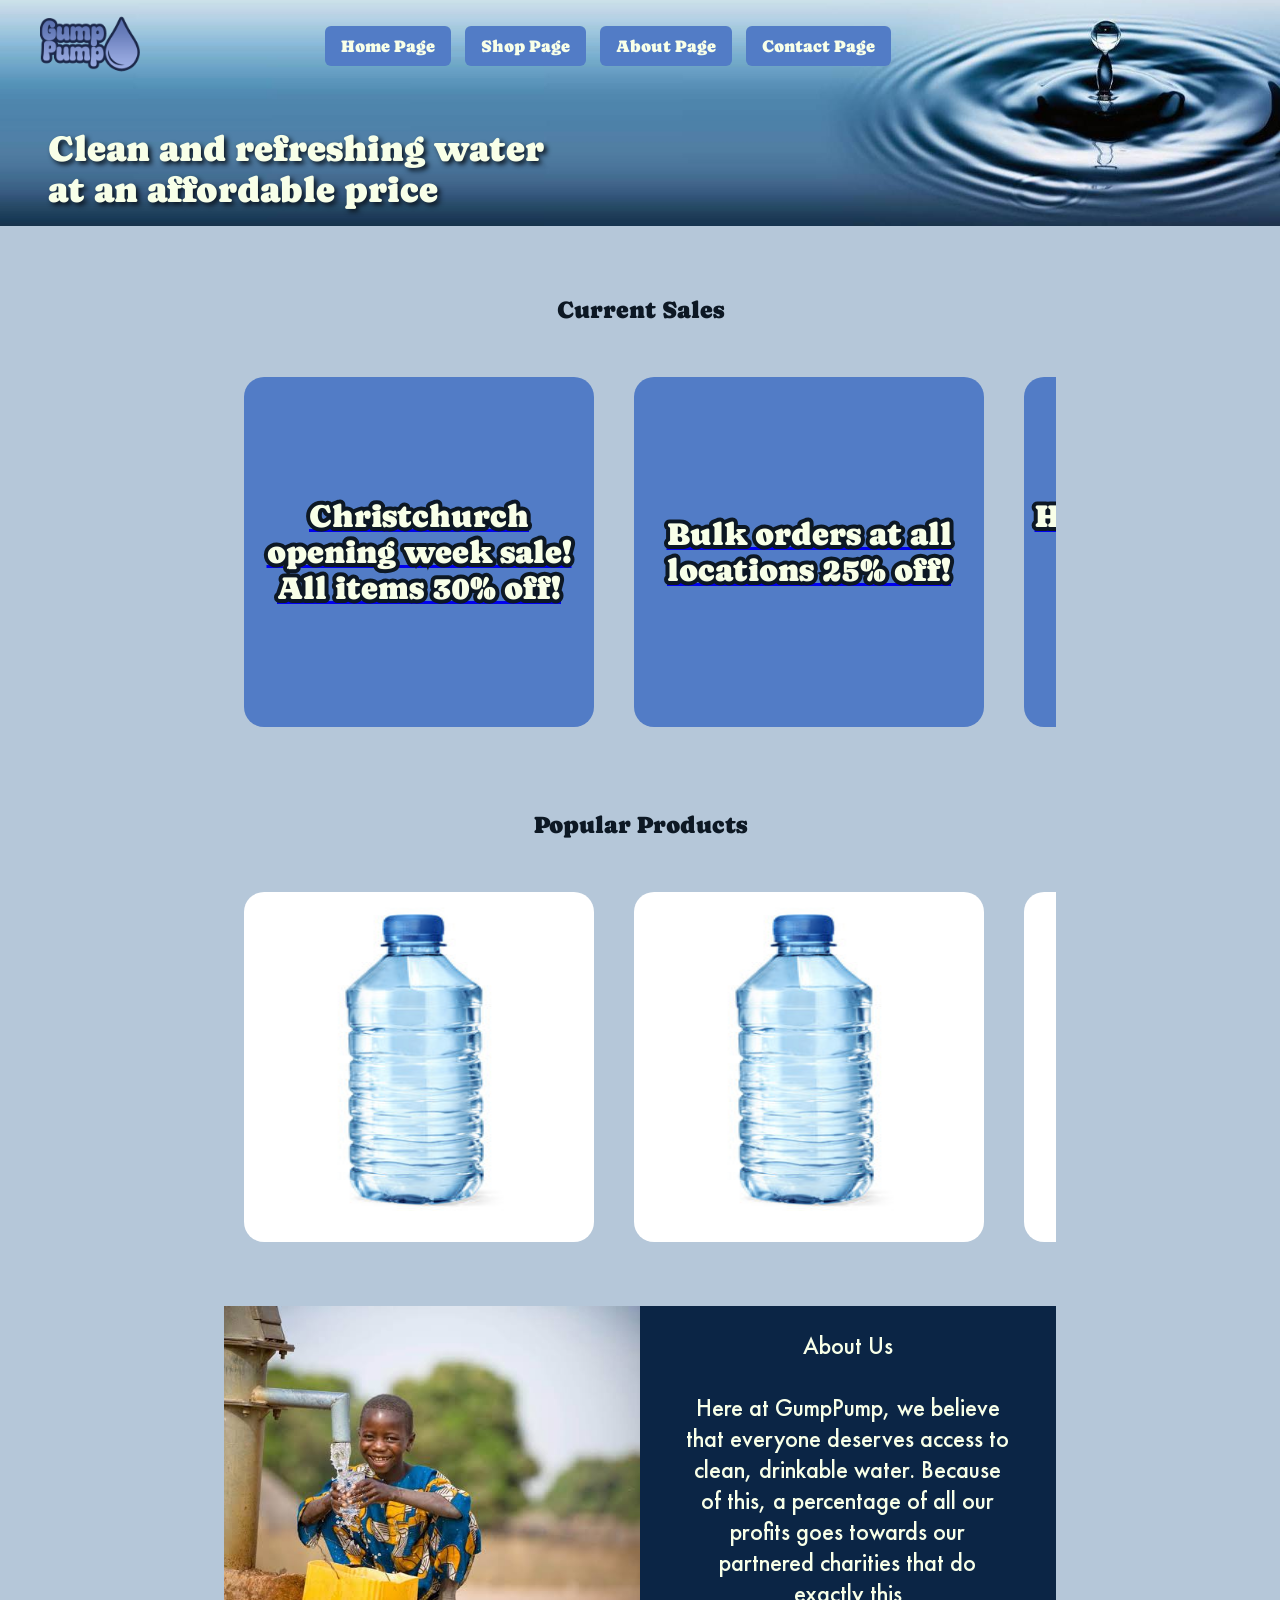
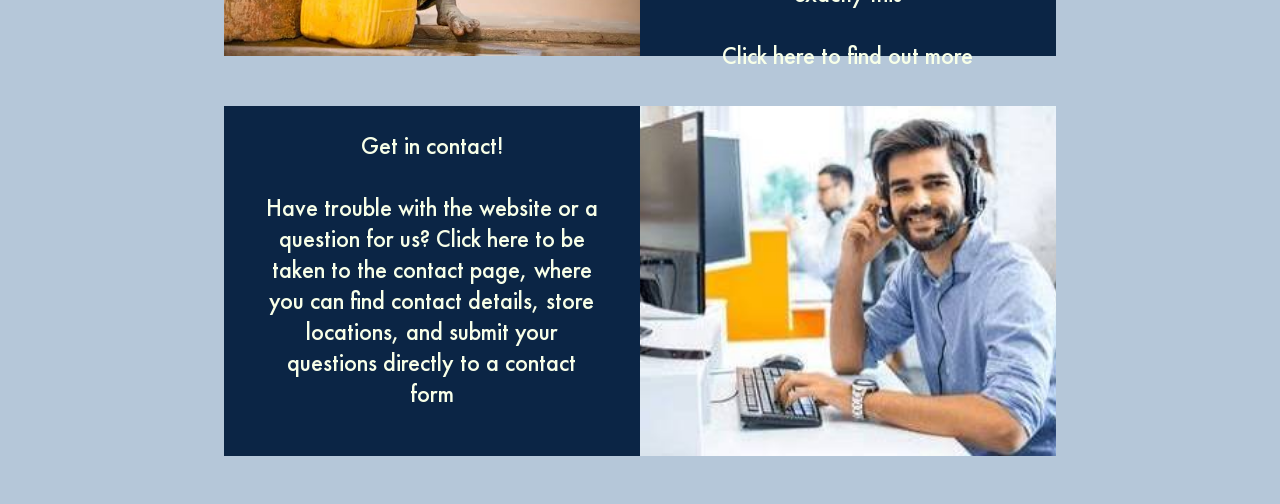
<file: index.html>
<!DOCTYPE html>

<head>
    <link rel="stylesheet" href="css/styles.css">
    <title>
        GumpPump | Home
    </title>

    <div class="nav">
        <div class="logo">
            <a href="index.html"><img src="assets/logo/GumpPumpFINALlogo.png" style="width:100px;height:60px;"></a>
        </div>
        
        <div class="menu">
            <a href="index.html">Home Page</a>
            <a href="shop.html">Shop Page</a>
            <a href="about.html">About Page</a>
            <a href="contact.html">Contact Page</a>
        </div>

        <div></div>
        <div></div>
    </div>

</head>

<body>
    <div class="banner">
        <img src="assets/images/WaterSplashNoGradient.jpg" style="width:100vw;">
    </div>
    
    <div class="slogan">
        <p>Clean and refreshing water<br>at an affordable price</p>
    </div>


    <p class="gallerytitle">Current Sales</p>
    
    <div class="gallerybox">
        <div class="imgbox">
            <a href="shop.html"><div class="galleryitem"><p>Christchurch opening week sale! All items 30% off!</p></div></a>
            <a href="shop.html"><div class="galleryitem"><p>Bulk orders at all locations 25% off!</p></div></a>
            <a href="shop.html"><div class="galleryitem"><p>Halloween Sale! 10% off at included locations</p></div></a>
        </div>
    </div>

    <p class="gallerytitle">Popular Products</p>
    
    <div class="gallerybox">
        <div class="imgbox">
            <a href="shop.html"><div class="galleryitem"><img src="assets/images/WaterBottle.jpg"></div></a>
            <a href="shop.html"><div class="galleryitem"><img src="assets/images/WaterBottle.jpg"></div></a>
            <a href="shop.html"><div class="galleryitem"><img src="assets/images/WaterBottle.jpg"></div></a>
            <a href="shop.html"><div class="galleryitem"><img src="assets/images/WaterBottle.jpg"></div></a>
            <a href="shop.html"><div class="galleryitem"><img src="assets/images/WaterBottle.jpg"></div></a>
            <a href="shop.html"><div class="galleryitem"><img src="assets/images/WaterBottle.jpg"></div></a>
        </div>
    </div>

    <a href="about.html">
        <div class="linksection">
            <img src="assets/images/AfricanCharityWell.jpg">
            <p>About Us<br><br>Here at GumpPump, we believe that everyone deserves access to clean, drinkable water. Because of this, a percentage of all our profits goes towards our partnered charities that do exactly this<br><br>Click here to find out more</p>
        </div>
    </a>

    <a href="contact.html">
        <div class="linksection">
            <p>Get in contact!<br><br>Have trouble with the website or a question for us? Click here to be taken to the contact page, where you can find contact details, store locations, and submit your questions directly to a contact form</p>
            <img src="assets/images/ContactSupportGuy.jpg">
        </div>
    </a>

</body>
</file>
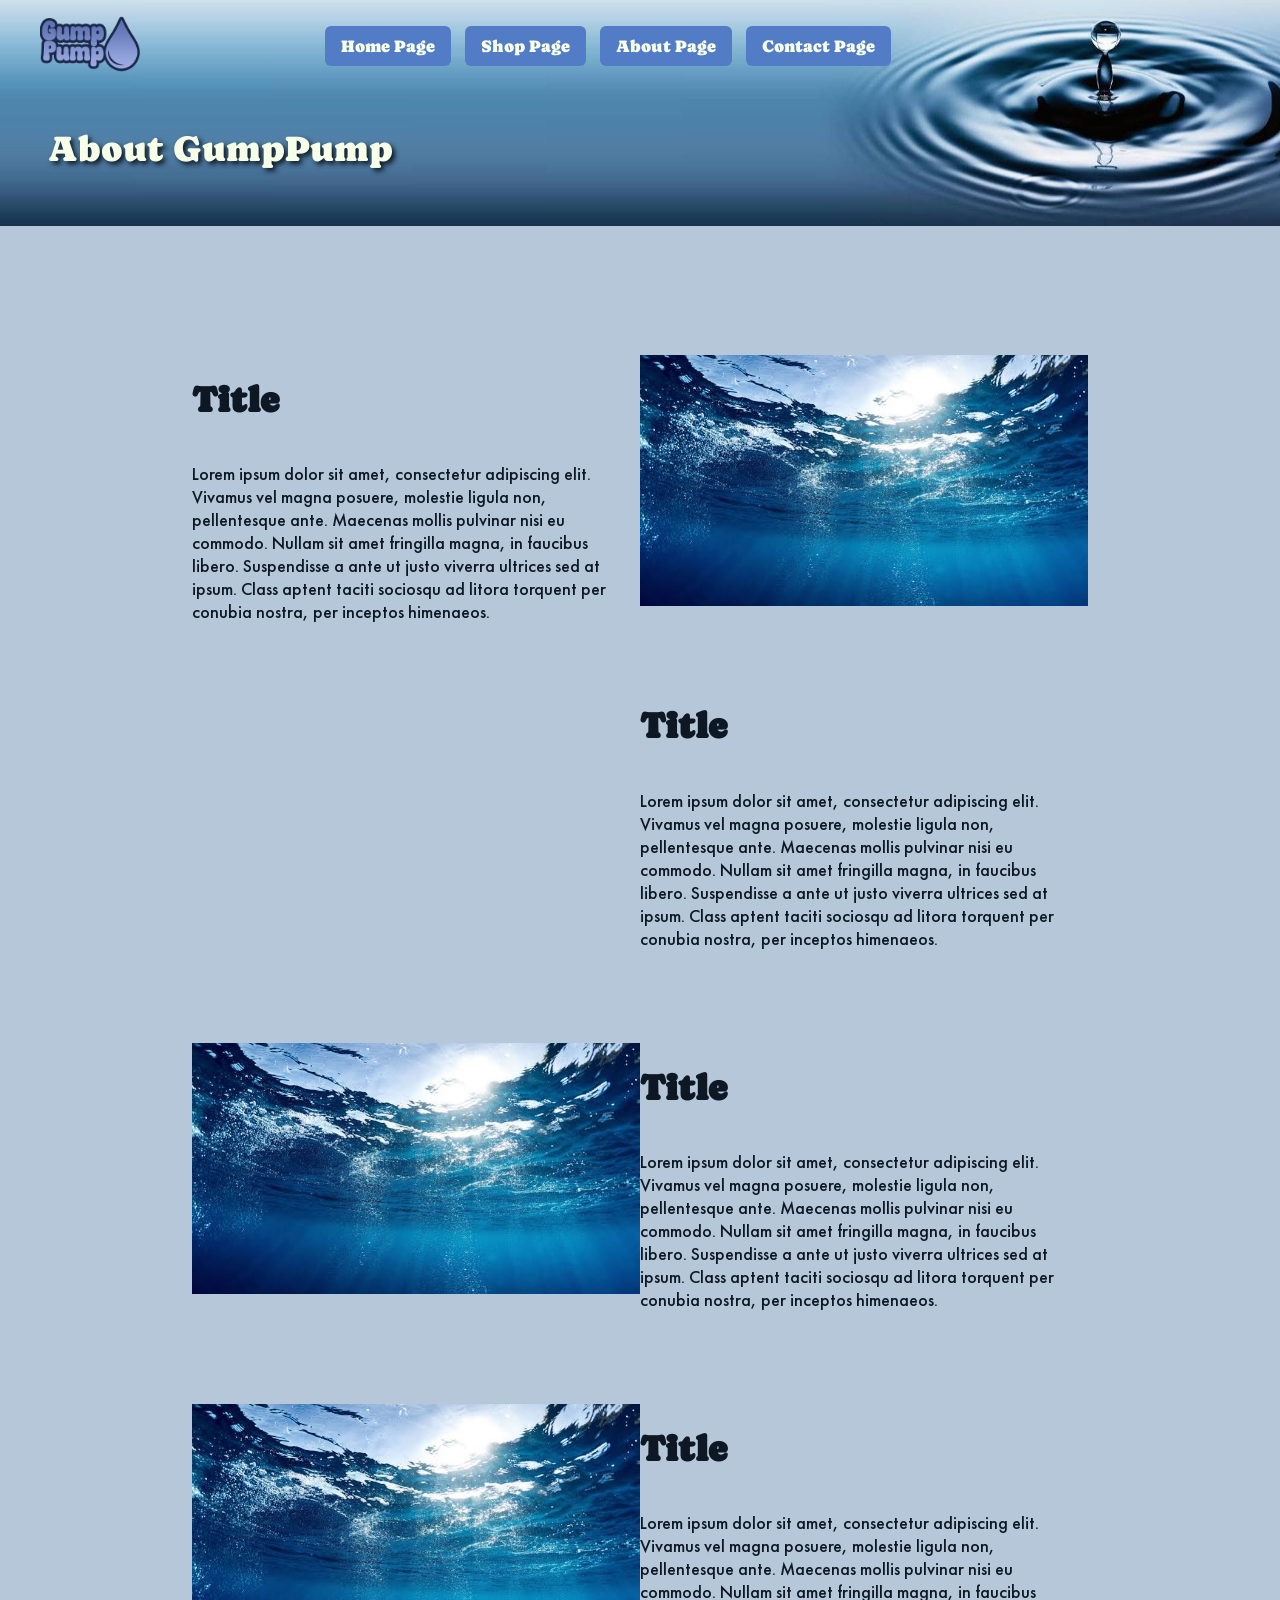
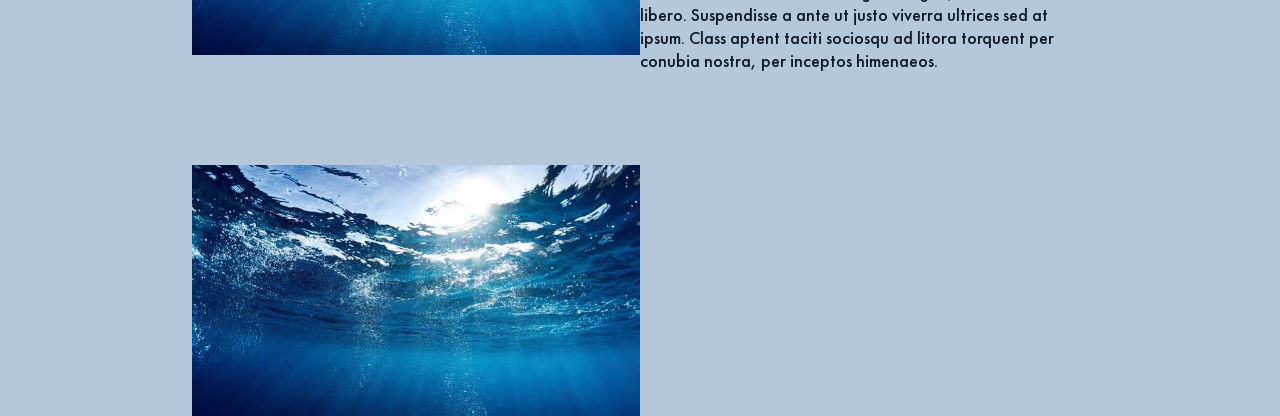
<file: about.html>
<!DOCTYPE html>

<head>
    <link rel="stylesheet" href="css/styles.css">
    <Title>
        GumpPump | About
    </Title>

    <div class="nav">
        <div class="logo">
            <a href="index.html"><img src="assets/logo/GumpPumpFINALlogo.png" style="width:100px;height:60px;"></a>
        </div>
        
        <div class="menu">
            <a href="index.html">Home Page</a>
            <a href="shop.html">Shop Page</a>
            <a href="about.html">About Page</a>
            <a href="contact.html">Contact Page</a>
        </div>

        <div></div>
        <div></div>
    </div>

</head>

<body>
    <div class="banner">
        <img src="assets/images/WaterSplashNoGradient.jpg" style="width:100vw;">
    </div>
    
    <div class="slogan">
        <p>About GumpPump</p>
    </div>


    <div class="aboutbox">
        <div class="textbox" style="padding-top:150px;">
            <h1>Title</h1>
            <p style="font-size:18px;">Lorem ipsum dolor sit amet, consectetur adipiscing elit. Vivamus vel magna posuere, molestie ligula non, pellentesque ante. Maecenas mollis pulvinar nisi eu commodo. Nullam sit amet fringilla magna, in faucibus libero. Suspendisse a ante ut justo viverra ultrices sed at ipsum. Class aptent taciti sociosqu ad litora torquent per conubia nostra, per inceptos himenaeos.</p>
        </div>
        <img src="assets/images/underwater.jpg" style="padding-top:150px;">
    </div>

    <div class="aboutbox">
        <div class="textbox">
            <h1>Title</h1>
            <p style="font-size:18px;">Lorem ipsum dolor sit amet, consectetur adipiscing elit. Vivamus vel magna posuere, molestie ligula non, pellentesque ante. Maecenas mollis pulvinar nisi eu commodo. Nullam sit amet fringilla magna, in faucibus libero. Suspendisse a ante ut justo viverra ultrices sed at ipsum. Class aptent taciti sociosqu ad litora torquent per conubia nostra, per inceptos himenaeos.</p>
        </div>
        <img src="assets/images/underwater.jpg">
    </div>

    <div class="aboutbox">
        <div class="textbox">
            <h1>Title</h1>
            <p style="font-size:18px;">Lorem ipsum dolor sit amet, consectetur adipiscing elit. Vivamus vel magna posuere, molestie ligula non, pellentesque ante. Maecenas mollis pulvinar nisi eu commodo. Nullam sit amet fringilla magna, in faucibus libero. Suspendisse a ante ut justo viverra ultrices sed at ipsum. Class aptent taciti sociosqu ad litora torquent per conubia nostra, per inceptos himenaeos.</p>
        </div>
        <img src="assets/images/underwater.jpg">
    </div>

    <div class="aboutbox">
        <div class="textbox">
            <h1>Title</h1>
            <p style="font-size:18px;">Lorem ipsum dolor sit amet, consectetur adipiscing elit. Vivamus vel magna posuere, molestie ligula non, pellentesque ante. Maecenas mollis pulvinar nisi eu commodo. Nullam sit amet fringilla magna, in faucibus libero. Suspendisse a ante ut justo viverra ultrices sed at ipsum. Class aptent taciti sociosqu ad litora torquent per conubia nostra, per inceptos himenaeos.</p>
        </div>
        <img src="assets/images/underwater.jpg">
    </div>

</body>
</file>
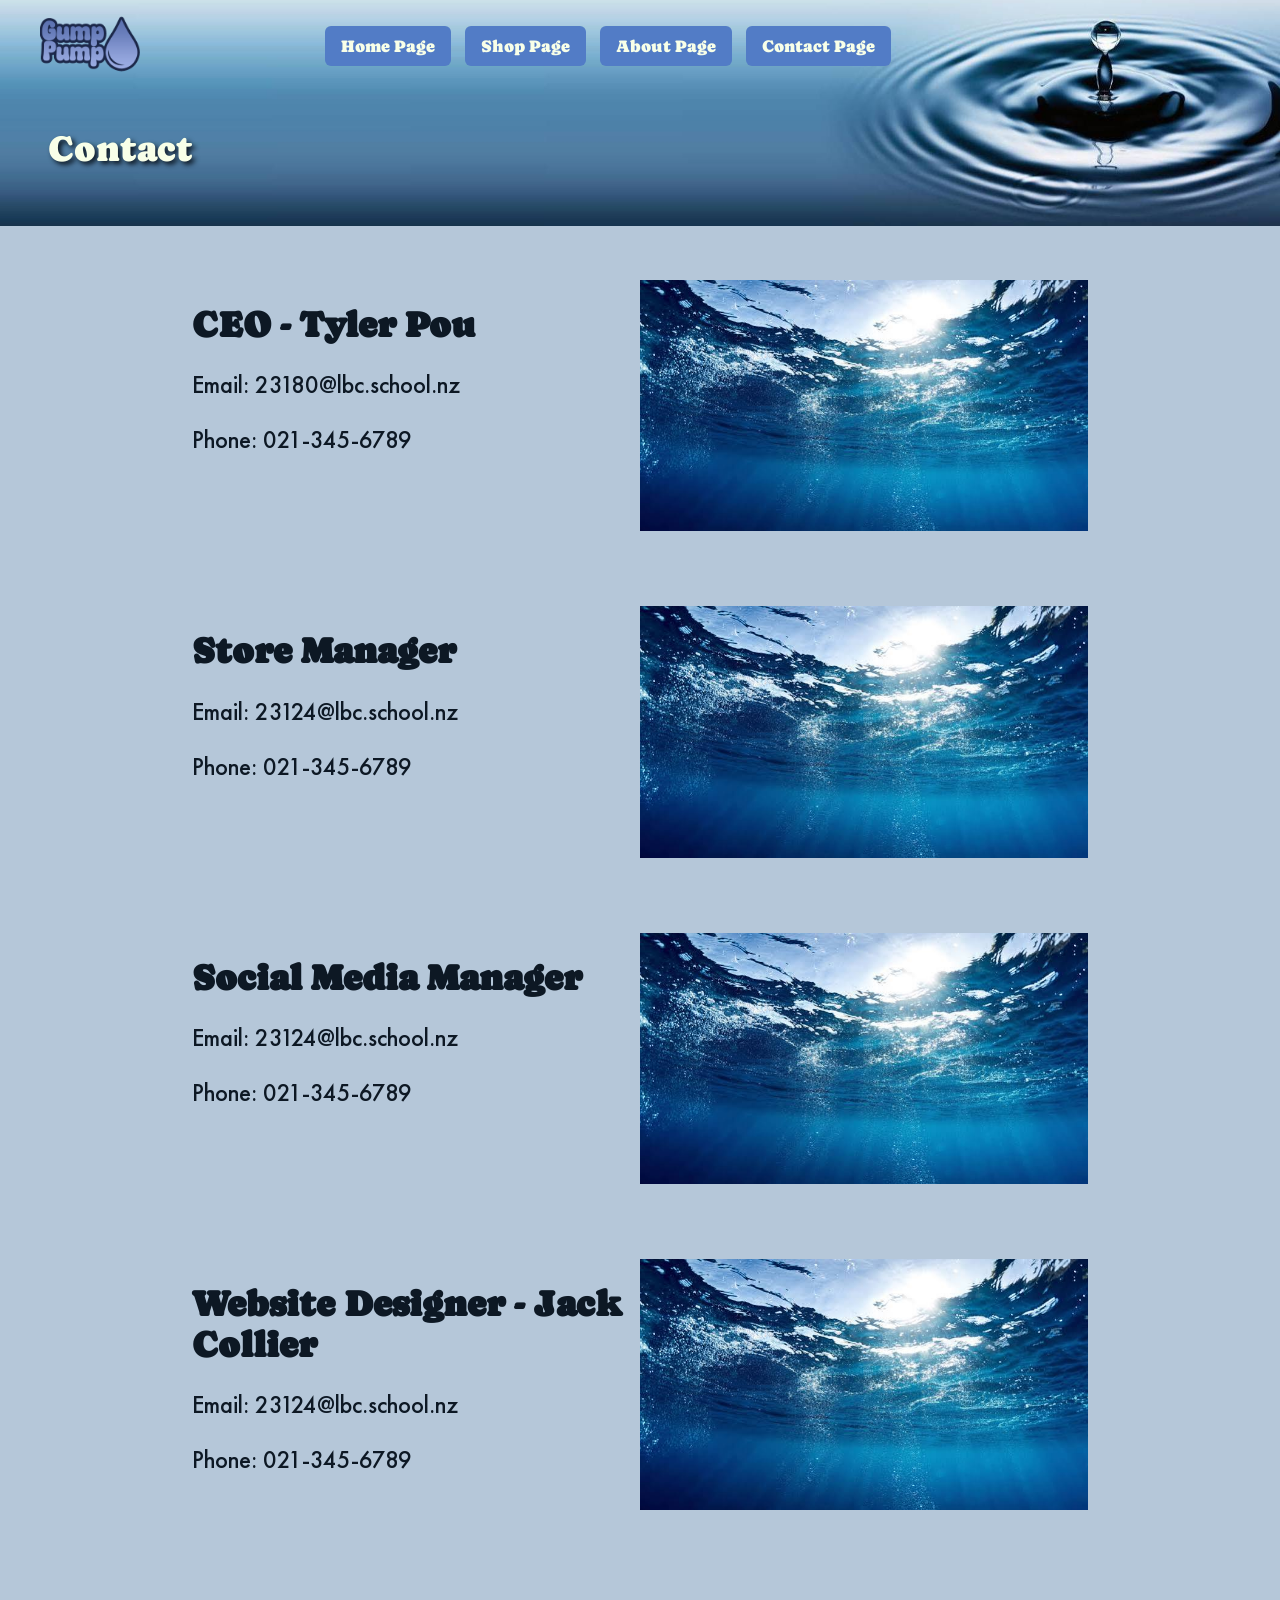
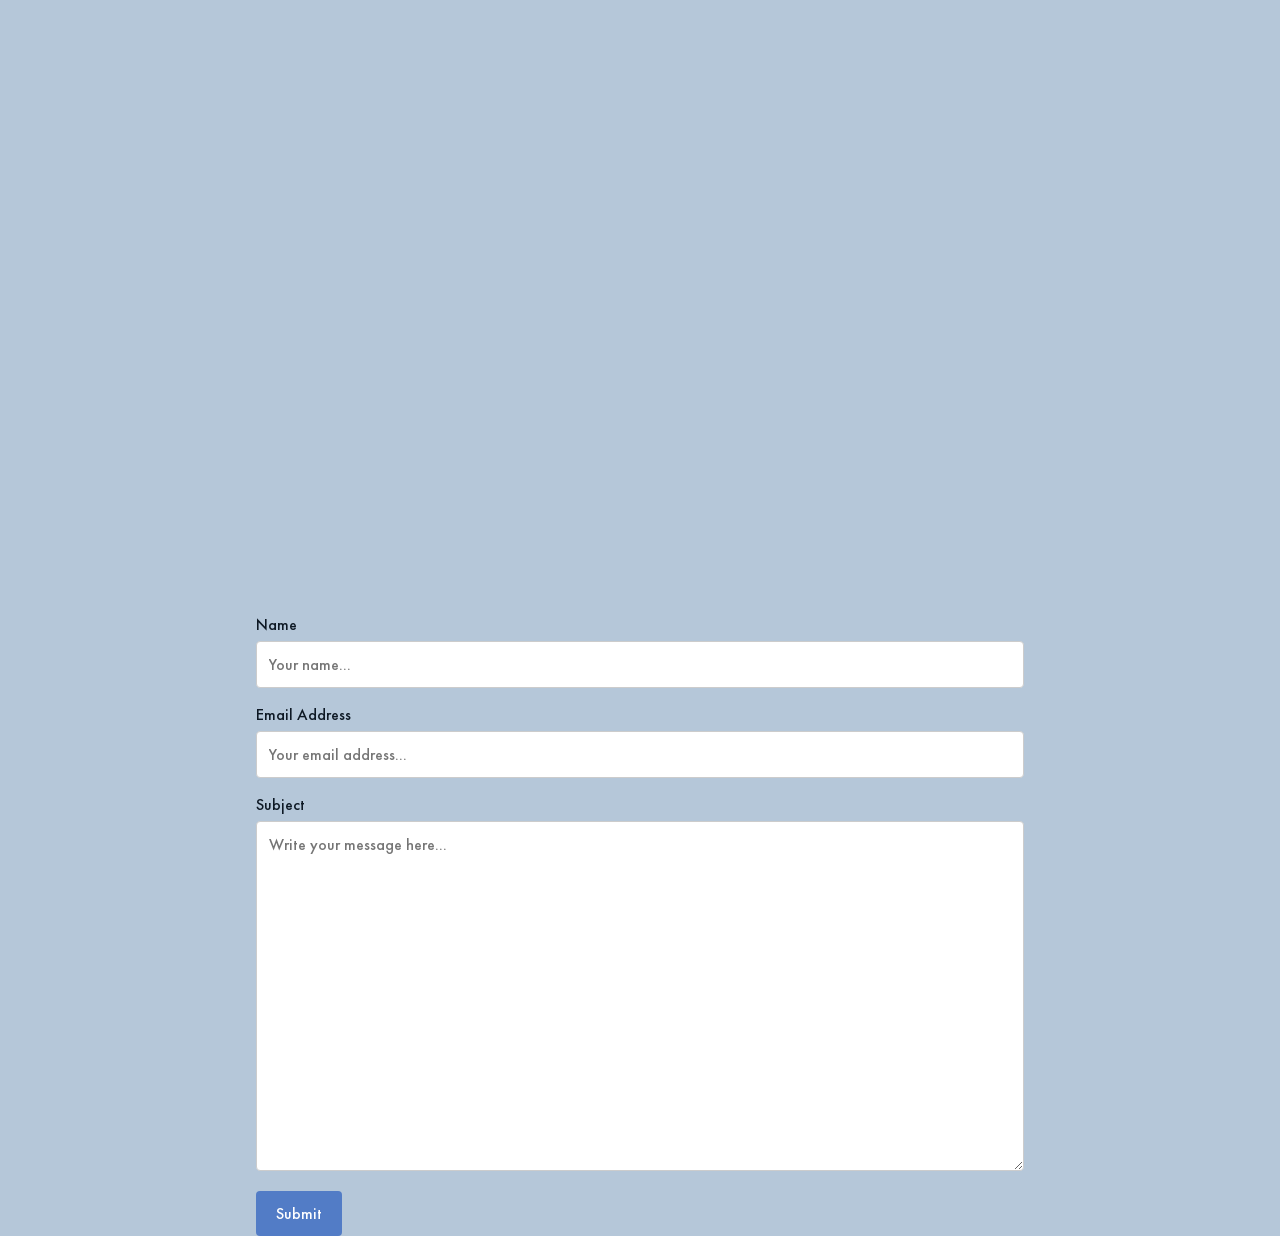
<file: contact.html>
<!DOCTYPE html>

<head>
    <link rel="stylesheet" href="css/styles.css">
    <title>
        GumpPump | Contact
    </title>

    <div class="nav">
        <div class="logo">
            <a href="index.html"><img src="assets/logo/GumpPumpFINALlogo.png" style="width:100px;height:60px;"></a>
        </div>
        
        <div class="menu">
            <a href="index.html">Home Page</a>
            <a href="shop.html">Shop Page</a>
            <a href="about.html">About Page</a>
            <a href="contact.html">Contact Page</a>
        </div>

        <div></div>
        <div></div>
    </div>

</head>

<body>
    <div class="banner">
        <img src="assets/images/WaterSplashNoGradient.jpg" style="width:100vw;">
    </div>
    
    <div class="slogan">
        <p>Contact</p>
    </div>

    <div class="contactbox">
        <div class="textbox">
            <h1>CEO - Tyler Pou</h1>
            <p>Email: 23180@lbc.school.nz</p>
            <p>Phone: 021-345-6789</p>
        </div>
        <img src="assets/images/underwater.jpg">
    </div>

    <div class="contactbox">
        <div class="textbox">
            <h1>Store Manager</h1>
            <p>Email: 23124@lbc.school.nz</p>
            <p>Phone: 021-345-6789</p>
        </div>
        <img src="assets/images/underwater.jpg">
    </div>

    <div class="contactbox">
        <div class="textbox">
            <h1>Social Media Manager</h1>
            <p>Email: 23124@lbc.school.nz</p>
            <p>Phone: 021-345-6789</p>
        </div>
        <img src="assets/images/underwater.jpg">
    </div>

    <div class="contactbox">
        <div class="textbox">
            <h1>Website Designer - Jack Collier</h1>
            <p>Email: 23124@lbc.school.nz</p>
            <p>Phone: 021-345-6789</p>
        </div>
        <img src="assets/images/underwater.jpg">
    </div>

   <iframe style='width:60%;height:500px;margin-left:20%;border:transparent;margin-top:100px;' src="https://www.google.com/maps/embed?pb=!1m18!1m12!1m3!1d11400.73318918839!2d174.73869926516656!3d-36.69319101193897!2m3!1f0!2f0!3f0!3m2!1i1024!2i768!4f13.1!3m3!1m2!1s0x6d0d3ae633fffe7d%3A0xd2f54b78b4b5fdc0!2sLong%20Bay%20College!5e0!3m2!1sen!2snz!4v1787873497609!5m2!1sen!2snz" allowfullscreen="" loading="lazy" referrerpolicy="strict-origin-when-cross-origin"></iframe>

    <div class="contactform">
        <label for="name">Name</label>
        <input type="text" id="name" name="name" placeholder="Your name...">

        <label for="email">Email Address</label>
        <input type="text" id="email" name="email" placeholder="Your email address...">

        <label for="subject">Subject</label>
        <textarea id="subject" name="subject" placeholder="Write your message here..." style="height:350px;"></textarea>
        
        <input type="submit" value="Submit">
    </div>

</body>
</file>
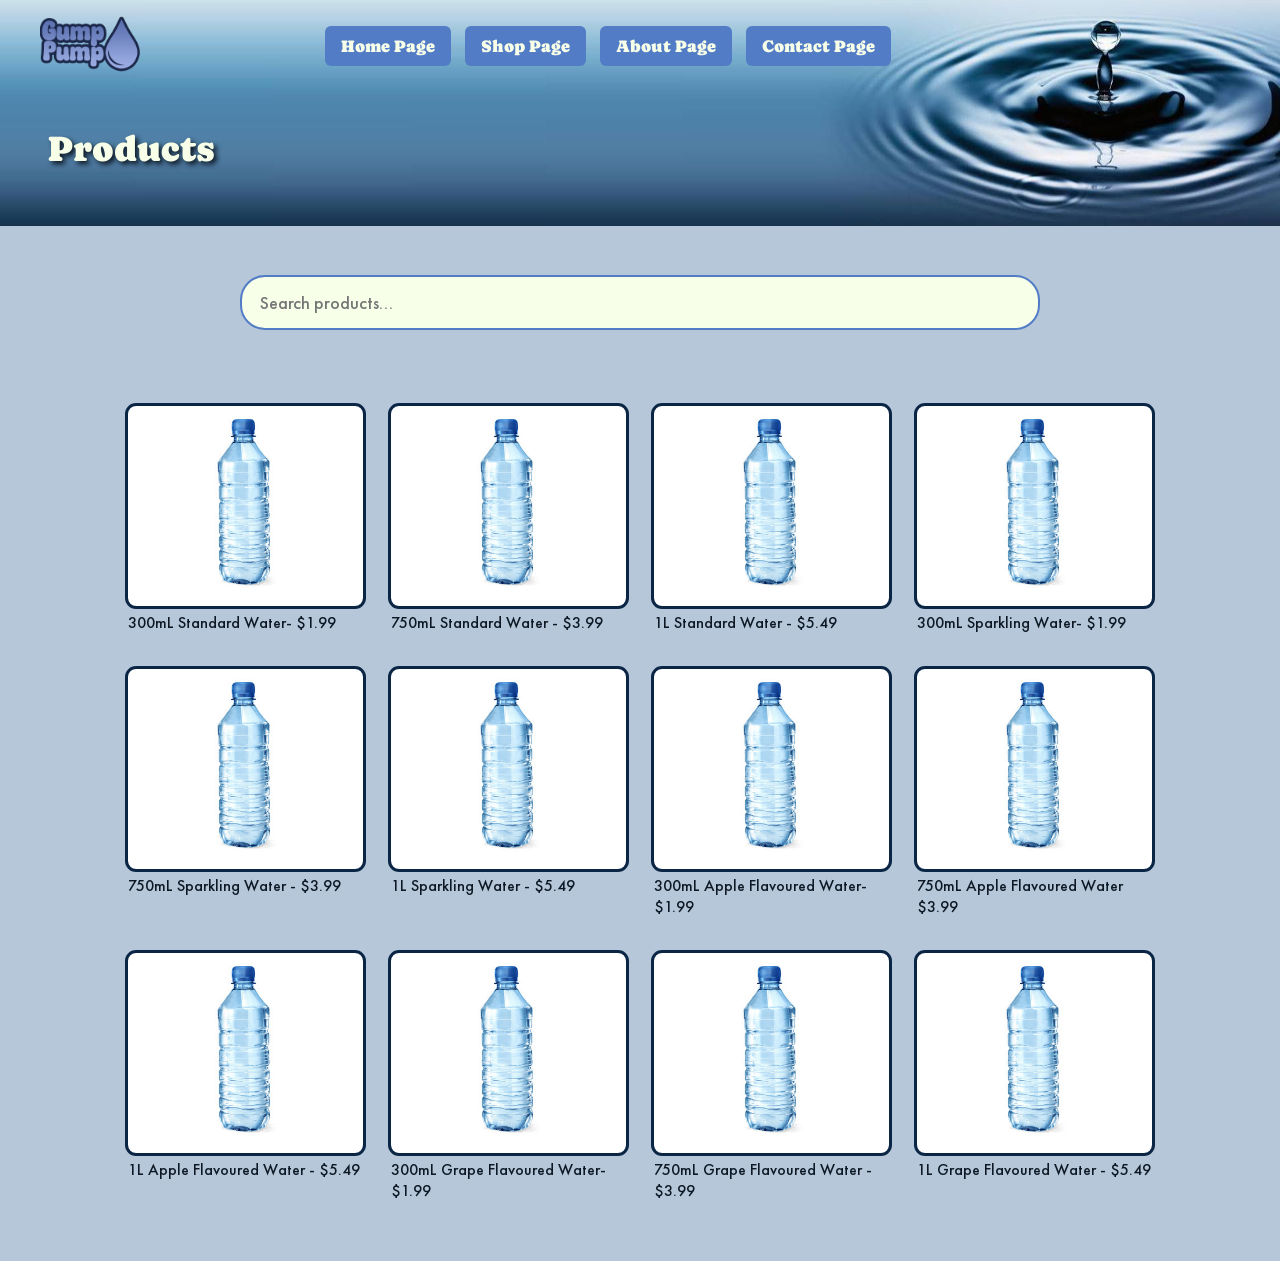
<file: shop.html>
<!DOCTYPE html>

<head>
    <link rel="stylesheet" href="css/styles.css">
    <title>
        GumpPump | Shop
    </title>

    <div class="nav">
        <div class="logo">
            <a href="index.html"><img src="assets/logo/GumpPumpFINALlogo.png" style="width:100px;height:60px;"></a>
        </div>
        
        <div class="menu">
            <a href="index.html">Home Page</a>
            <a href="shop.html">Shop Page</a>
            <a href="about.html">About Page</a>
            <a href="contact.html">Contact Page</a>
        </div>

        <div></div>
        <div></div>
    </div>

</head>

<body>
    <div class="banner">
        <img src="assets/images/WaterSplashNoGradient.jpg" style="width:100vw;">
    </div>
    
    <div class="slogan">
        <p>Products</p>
    </div>

    <div class="shop-search">
        <input
            type="text"
            id="productSearch"
            placeholder="Search products..."
            aria-label="Search products"
        >
    </div>

    <div class="storecontentsbox">
        
        <div class="storeitem" data-name="300ml standard water">
            <div class="itembox"><img src="assets/images/WaterBottle.jpg"></div>
            <p>300mL Standard Water- $1.99</p>
        </div>

        <div class="storeitem" data-name="750ml standard water">
            <div class="itembox"><img src="assets/images/WaterBottle.jpg"></div>
            <p>750mL Standard Water - $3.99</p>
        </div>

        <div class="storeitem" data-name="1l standard water">
            <div class="itembox"><img src="assets/images/WaterBottle.jpg"></div>
            <p>1L Standard Water - $5.49</p>
        </div>

        <div class="storeitem" data-name="300ml sparkling water">
            <div class="itembox"><img src="assets/images/WaterBottle.jpg"></div>
            <p>300mL Sparkling Water- $1.99</p>
        </div>

        <div class="storeitem" data-name="750ml sparkling water">
            <div class="itembox"><img src="assets/images/WaterBottle.jpg"></div>
            <p>750mL Sparkling Water - $3.99</p>
        </div>

        <div class="storeitem" data-name="1l sparkling water">
            <div class="itembox"><img src="assets/images/WaterBottle.jpg"></div>
            <p>1L Sparkling Water - $5.49</p>
        </div>

        <div class="storeitem" data-name="300ml apple flavoured water">
            <div class="itembox"><img src="assets/images/WaterBottle.jpg"></div>
            <p>300mL Apple Flavoured Water- $1.99</p>
        </div>

        <div class="storeitem" data-name="750ml apple flavoured water">
            <div class="itembox"><img src="assets/images/WaterBottle.jpg"></div>
            <p>750mL Apple Flavoured Water $3.99</p>
        </div>

        <div class="storeitem" data-name="1l apple flavoured water">
            <div class="itembox"><img src="assets/images/WaterBottle.jpg"></div>
            <p>1L Apple Flavoured Water - $5.49</p>
        </div>

        <div class="storeitem" data-name="300ml grape flavoured water">
            <div class="itembox"><img src="assets/images/WaterBottle.jpg"></div>
            <p>300mL Grape Flavoured Water- $1.99</p>
        </div>

        <div class="storeitem" data-name="750ml grape flavoured water">
            <div class="itembox"><img src="assets/images/WaterBottle.jpg"></div>
            <p>750mL Grape Flavoured Water - $3.99</p>
        </div>

        <div class="storeitem" data-name="1l grape flavoured water">
            <div class="itembox"><img src="assets/images/WaterBottle.jpg"></div>
            <p>1L Grape Flavoured Water - $5.49</p>
        </div>
         
    </div>

    <script>
        const searchInput = document.getElementById('productSearch');
        const products = document.querySelectorAll(
            '.storecontentsbox .storeitem'
        );

        searchInput.addEventListener('input', function () {
            const searchTerm = this.value.trim().toLowerCase();

            products.forEach(function (product) {
                const productName = product.dataset.name.toLowerCase();

                if (productName.includes(searchTerm)) {
                    product.style.display = '';
                } else {
                    product.style.display = 'none';
                }
            });
        });
    </script>

</body>
</file>
<file: css/styles.css>
@font-face {
    font-family: 'Futura';
    src: url('../assets/fonts/FuturaCyrillicMedium.ttf') format('truetype');
}

@font-face {
    font-family: 'Caprasimo';
    src: url('../assets/fonts/Caprasimo-Regular.ttf') format('truetype');
}

body {
    background-color: #b5c7d9;
    margin: 0;
}

.nav {
    display: flex;
    justify-content: space-between;
    align-items: center;
    padding: 14px 40px;
    z-index:10;
}

.menu a {
    background-color: #527cc6;
    text-decoration: none;
    color: #f8ffe8;
    font-family: 'Caprasimo';
    font-size: 17px;
    padding: 10px 16px;
    margin-left: 10px;
    border-radius: 6px;
    transition: 0.3s;
}

.menu a:hover {
    background-color: #0b2545;
    box-shadow: 3px 3px 5px #0d1824;
}

.banner {
    position:absolute;
    z-index:-10;
    top:-50px;
}

p {
    font-family: 'Futura';
    color: #0d1824;
    font-size: 24px;
}

h1 {
    font-family: 'Caprasimo';
    color: #0d1824;
    font-size: 36px;
}

.slogan p {
    font-family: 'Caprasimo';
    color: #f8ffe8;
    text-shadow: 3px 3px 5px #0d1824;
    font-size: 36px;
    margin-left: 48px;
    z-index: 10;
}

/* c#0d1824its to geeksforgeeks for the scrolling img gallery code
https://www.geeksforgeeks.org/css/how-to-create-an-image-gallery-with-a-horizontal-scrollbar-using-css/ */

.gallerybox {
    overflow-x: auto;
    width: 65vw;
    margin-left: 17.5vw;
}

.imgbox p {
    width: 350px;
    height: 350px;
    margin: 10px 20px 10px 20px;
    border-radius: 20px;
    border: transparent;
    text-align: center;
    align-items: center;
    justify-content: center;
    display: flex;
    color: #f8ffe8;
    font-family: 'Caprasimo';
    background-color: #527cc6;
    -webkit-text-stroke: 8px #0d1824;
    paint-order: stroke fill;
    font-size: 32px;
    transition: 0.3s;
}

.imgbox img {
    width: 350px;
    height: 350px;
    margin: 10px 20px 10px 20px;
    border-radius: 20px;
    border: transparent;
    background-color: #f8ffe8;
    transition: 0.3s;
}

.imgbox img:hover {
    box-shadow: 6px 6px 10px #0d1824;
    transition: 0.3s;
}

.imgbox p:hover {
    box-shadow: 6px 6px 10px #0d1824;
    transition: 0.3s;
}

.imgbox {
    display: flex;
    flex-wrap: nowrap;
}

.gallerytitle {
    font-family: 'Caprasimo';
    text-align: center;
    padding: 50px 0px 20px 0px;
}

.linksection {
    width: 65%;
    height: 350px;
    margin-left: 17.5%;
    margin-top: 50px;
    background-color: #0b2545;
    transition: 0.3s;
}

.linksection:hover {
    box-shadow: 6px 6px 10px #0d1824;
    transition: 0.3s;
}

.linksection p {
    width: 40%;
    padding-left: 5%;
    padding-right: 5%;
    height: 100%;
    float: left;
    color: #f8ffe8;
    text-align: center;
}

.linksection img {
    width: 50%;
    height: 100%;
    float: left;
    object-fit: cover;
}

.aboutbox {
    margin-left: 15%;
    width: 70%;
    
}

.aboutbox .textbox {
    float: left;
    width: 50%;
    padding-top: 75px;
}

.aboutbox .textbox p{
    width: 95%;
    float: left; 
}

.aboutbox img {
    float: left;
    width: 50%;
    object-fit: cover;
    padding-top: 75px;
}

.contactbox {
    margin-left: 15%;
    width: 70%;
    
}

.contactbox .textbox {
    float: left;
    width: 50%;
    padding-top: 75px;
}

.contactbox img {
    float: left;
    width: 50%;
    object-fit: cover;
    padding-top: 75px;
}


/* contact form code taken from w3schools (https://www.w3schools.com/howto/howto_css_contact_form.asp) */

input[type=text], select, textarea {
  width: 100%;
  padding: 12px;
  border: 1px solid #ccc;
  border-radius: 4px;
  box-sizing: border-box;
  margin-top: 6px;
  margin-bottom: 16px;
  resize: vertical
}

input[type=submit] {
  background-color: #527cc6;
  color: white;
  padding: 12px 20px;
  border: none;
  border-radius: 4px;
  cursor: pointer;
  transition: 0.3s;
}

input[type=submit]:hover {
  background-color: #0b2545;
  box-shadow: 3px 3px 5px #0d1824;
  transition: 0.3s;
}

.contactform {
  width: 60%;
  margin-left: 20%;
  border-radius: 5px;
  margin-top: 100px;
}

.contactform label, input, textarea {
    font-family: 'Futura';
    color: #0d1824;
    font-size: 16px;
}

.itembox {
    width:200px;
    background-color: white;
    display: flex;
    align-items: center;
    justify-content: center;
    transition:0.3s;
}

.itembox:hover {
    background-color: #0b2545;
    box-shadow: 6px 6px 8px #0d1824;
}

.storecontentsbox {
    width: 80%;
    max-width: 1200px;
    margin: 110px auto 60px;
    margin-top: 60px;
    display: grid;
    grid-template-columns: repeat(4, minmax(0, 1fr));
    column-gap: 28px;
    row-gap: 36px;
    align-items: start;
    box-sizing: border-box;
}


.storecontentsbox > .storeitem {
    width: 100%;
    min-width: 0;
}


.storecontentsbox .itembox {
    width: 100%;
    height: 200px;
    background-color: white;
    display: flex;
    align-items: center;
    justify-content: center; 
    box-sizing: border-box;
    outline: 3px solid #0b2545;
    border-radius: 8px;
}


.storecontentsbox .itembox img {
    display: block;
    max-width: 100%;
    max-height: 200px;
    width: auto;
    height: auto;
    object-fit: contain;
}


.storecontentsbox .storeitem p {
    margin: 6px 0 0 0;
    text-align: left;
    font-size:16px;
}

.shop-search {
    width: 80%;
    max-width: 800px;
    margin: 100px auto 0;
}

#productSearch {
    width: 100%;
    padding: 14px 18px;
    border: 2px solid #527cc6;
    border-radius: 8px;
    box-sizing: border-box;
    font-family: 'Futura';
    font-size: 18px;
    color: #0d1824;
    background-color: #f8ffe8;
    outline: none;
    transition: 0.3s;
    border-radius:25px;
}

#productSearch:focus {
    border-color: #0b2545;
    box-shadow: 0 0 6px #527cc6;
}
</file>
